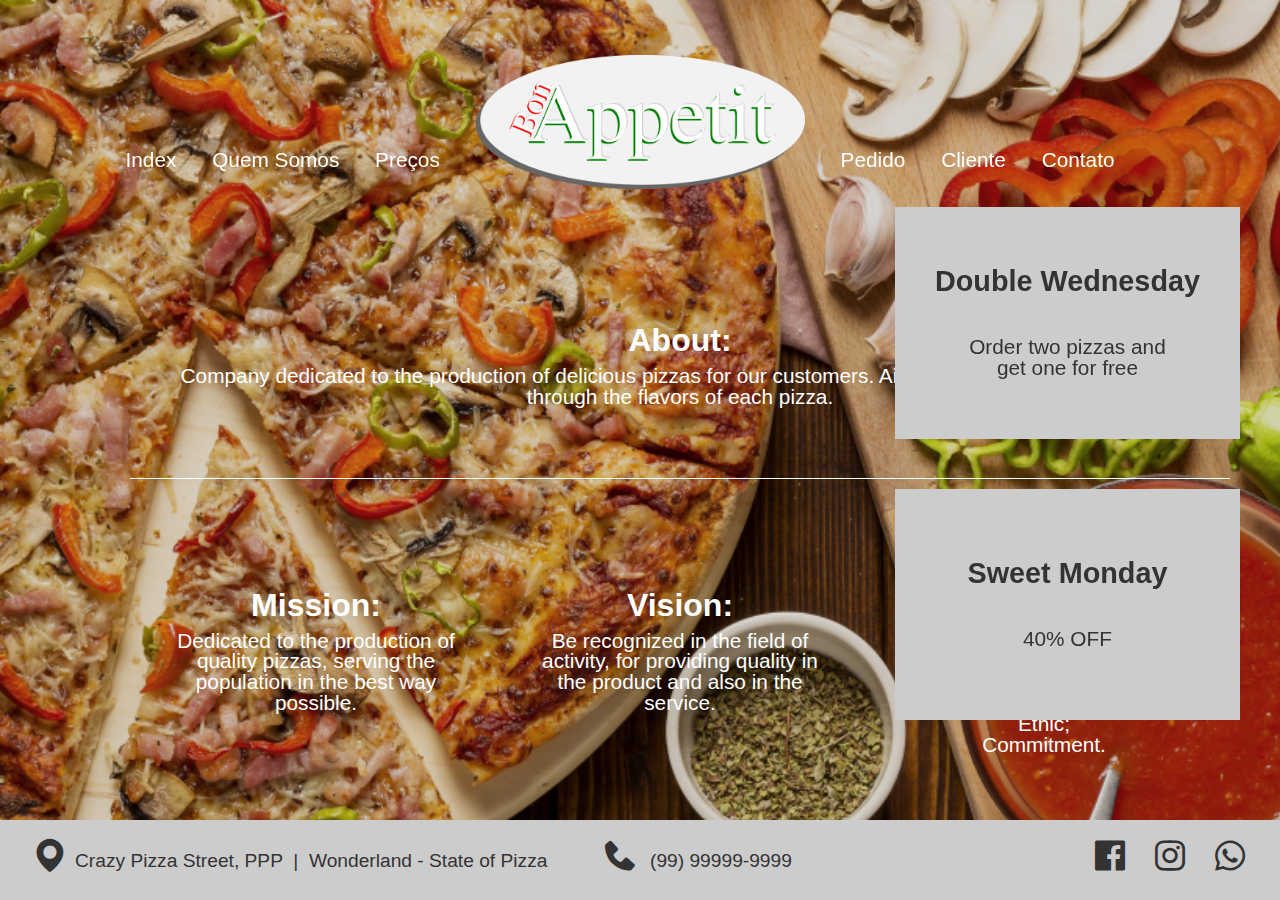
<file: html/quemsomos.html>
<!-- Texto com informações da empresa, missão, valores (lista ordenada) -->

<!DOCTYPE html>
<html lang="pt-br">
<head>
    <meta charset="UTF-8">
    <meta http-equiv="X-UA-Compatible" content="IE=edge">
    <meta name="viewport" content="width=device-width, initial-scale=1.0">
    <link rel="stylesheet" href="../css/quemsomos.css">
    <link rel="stylesheet" href="../css/reset.css">
    <link rel="Shortcut Icon" href="../images/BonAppetit.ico" type="image/x-icon">
    <link href='https://unpkg.com/boxicons@2.0.7/css/boxicons.min.css' rel='stylesheet'>
    <title>BonAppetit</title>
    <meta name="description" content="Hot and delicious pizzas, order now!">
    <meta name="keywords" content="Restaurante, Pizzaria, Pizza, Cheese, Nova Erechim">
    <meta name="author" content="Karen Mentges">
</head>
<body>
    <header>
        <img src="../images/BonAppetit2.png" height="134,2" width="329" id="logo" alt="Bon Appetit">
    </header>
    <nav>
        <ul class="menu">
            <li id="index">
                <a href="index.html">
                    <span>Index</span>
                </a>
            </li>
            <li id="quemsomos">
                <a href="quemsomos.html">
                    <span>Quem Somos</span>
                </a>
            </li>
            <li id="precos">
                <a href="precos.html">
                    <span>Preços</span>
                </a>
            </li>
            <li id="pedido">
                <a href="pedido.html">
                    <span>Pedido</span>
                </a>
            </li>
            <li id="cliente">
                <a href="cliente.html">
                    <span>Cliente</span>
                </a>
            </li>
            <li id="contato">
                <a href="contato.html">
                    <span>Contato</span>
                </a>
            </li>
        </ul>
    </nav>
    <main>
        <div id="boxabout">
            <p id="About">About:</p>
            <p id="About-text">Company dedicated to the production of delicious pizzas for our customers. Aiming to bring new experiences through the flavors of each pizza.</p>  
        </div>
        <div id="line"></div>
        <div class="MVV">
            <div class="box">
                <p id="Mission">Mission:</p>
                <p id="Mission-text">Dedicated to the production of quality pizzas, serving the population in the best way possible.</p>
            </div> 
            <div class="box">
                <p id="Vision">Vision:</p>
                <p id="Vision-text">Be recognized in the field of activity, for providing quality in the product and also in the service.</p>
            </div>   
            <div class="box">
                <p id="Values">Values:</p>
                <ol id="Values-text">
                    <li>Honor the company's brand;</li>
                    <li>Ensure customer satisfaction;</li>
                    <li>Pizza quality;</li>
                    <li>Appreciation of people;</li>
                    <li>Ethic;</li>
                    <li>Commitment.</li>
                </ol>
            </div>
        </div>
    </main>
    <aside>
        <div id="anuncio1">
            <div class="tittle">
                Double Wednesday
            </div> 
            <br><br> Order two pizzas and <br> get one for free
        </div>
        <div id="anuncio2">
            <div class="tittle">Sweet Monday</div>
            <br><br> 40% OFF
        </div>
    </aside>
    <footer>
        <div id="loc">
            <i class='bx bxs-map' ></i>
        </div>
        <address id="address">
            Crazy Pizza Street, PPP  &nbsp|&nbsp  Wonderland - State of Pizza
        </address>
        <div id="phone">   
            <i class='bx bxs-phone'></i>    
        </div>
        <div id="number">
            (99) 99999-9999
        </div>
        <div id="face">
            <a href=”https://www.facebook.com”><i class='bx bxl-facebook-square' ></i></a>
        </div>
        <div id="insta">
            <a href=”https://www.instagram.com”><i class='bx bxl-instagram' ></i></a>
        </div>
        <div id="whats">
            <a href=”https://web.whatsapp.com/”><i class='bx bxl-whatsapp'></i></a>
        </div>
    </footer>
</body>
</html>
</file>
<file: css/quemsomos.css>
/* Fundo */

body {
    background-image: url(../images/Pizza2.png);
    background-size: cover;
    background-repeat: no-repeat;
}

#logo {
    display: flex;
    position: relative;
    text-align: center;
    margin: 55px auto;
}



/* Menu de navegação */

.menu {
    position: fixed;
    top: 150px;
    width: 100%;
    text-align: center;
    font-size: 1.3rem;
    font-family: Helvetica, sans-serif;
}

nav a {
    color: #FFF;
    text-decoration: none;
}

#index {
    display: inline-block;
    margin: 0 15px;
}

#quemsomos {
    display: inline-block;
    margin: 0 15px;
}

#precos {
    display: inline-block;
    margin: 0 15px;
    margin-right: 380px;
}

#pedido {
    display: inline-block;
    margin: 0 15px;
}

#cliente {
    display: inline-block;
    margin: 0 15px;
}

#contato {
    display: inline-block;
    margin: 0 15px;
    margin-right: 55px;
}



/* Conteúdo */

main {
    width: 1200px;
    margin-left: 80px;
    margin-right: 80px;
}

#boxabout {
    text-align: center;
    margin-left: 80px;
    margin-right: 80px;
}

#About {
    font-family: Helvetica, sans-serif;
    color: #FFF;
    font-weight: bold;
    font-size: 2rem;
    position: relative;
    margin: 10px 0;
    top: 80px;
}

#About-text {
    font-family: Helvetica, sans-serif;
    color: #FFF;
    font-size: 1.3rem;
    position: relative;
    top: 80px;
}

#line {
    position: relative;
    background-color: #FFF;
    height: 1px;
    width: 1100px;
    top: 150px;
    margin-right: auto;
    margin-left: auto;
}

.MVV {
    text-align: center;
}

.box {
    position: relative;
    box-sizing: border-box;
    width: 300px;
    display: inline-block;
    vertical-align: top;
    margin-left: 30px;
    margin-right: 30px;
    margin-top: 250px;
}

#Mission {
    font-family: Helvetica, sans-serif;
    color: #FFF;
    font-weight: bold;
    font-size: 2rem;
    position: relative;
    text-align: center;
    margin: 10px 0;
}

#Mission-text {
    font-family: Helvetica, sans-serif;
    color: #FFF;
    font-size: 1.3rem;
    position: relative;
    text-align: center;
}

#Vision {
    font-family: Helvetica, sans-serif;
    color: #FFF;
    font-weight: bold;
    font-size: 2rem;
    position: relative;
    text-align: center;
    margin: 10px 0;
}

#Vision-text {
    font-family: Helvetica, sans-serif;
    color: #FFF;
    font-size: 1.3rem;
    position: relative;
    text-align: center;
}

#Values {
    font-family: Helvetica, sans-serif;
    color: #FFF;
    font-weight: bold;
    font-size: 2rem;
    position: relative;
    text-align: center;
    margin: 10px 0;
}

#Values-text {
    font-family: Helvetica, sans-serif;
    color: #FFF;
    font-size: 1.3rem;
    position: relative;
    text-align: center;
}



/* Anúncios */

aside {
    position: fixed;
    bottom: 180px;
    right: 40px;
}

#anuncio1 {
    position: relative;
    padding: 60px 40px;
    background-color: #cccccc;
    font-family: Helvetica, sans-serif;
    font-size: 1.3rem;
    color: 	#333333;
    text-align: center;
    bottom: 50px;

}

#anuncio2 {
    position: relative;
    padding: 70px 40px;
    background-color: #cccccc;
    font-family: Helvetica, sans-serif;
    font-size: 1.3rem;
    color: 	#333333;
    text-align: center;
}

.tittle {
    font-weight: bold;
    font-size: 1.8rem;
}



/* Rodapé */

footer {
    position: fixed;
    display: inline-block;
    left: 0;
    bottom: 0;
    height: 80px;
    width: 100%;
    background-color: #cccccc;
}

footer a {  
    color: #333333;
    text-decoration: none;
}

#loc, #phone, #face, #insta, #whats {
    position: relative;
    display: inline-block;
    color: #333333;
    font-size: 40px;
} 

#address, #number {
    position: relative;
    display: inline-block;
    color: #333333;
    font-size: 1.2rem;
    font-family: Helvetica, sans-serif;
}

#whats {
    position: absolute;
    right: 30px;
    bottom: 20px;
}

#insta {
    position: absolute;
    right: 90px;
    bottom: 20px;
}

#face {
    position: absolute;
    right: 150px;
    bottom: 20px;
}

#number {
    position: absolute;
    left: 650px;
    bottom: 30px;
}

#phone {
    position: absolute;
    left: 600px;
    bottom: 20px;
}

#address {
    position: absolute;
    left: 75px;
    bottom: 30px;
}

#loc {
    position: absolute;
    left: 30px;
    bottom: 20px;
}
</file>
